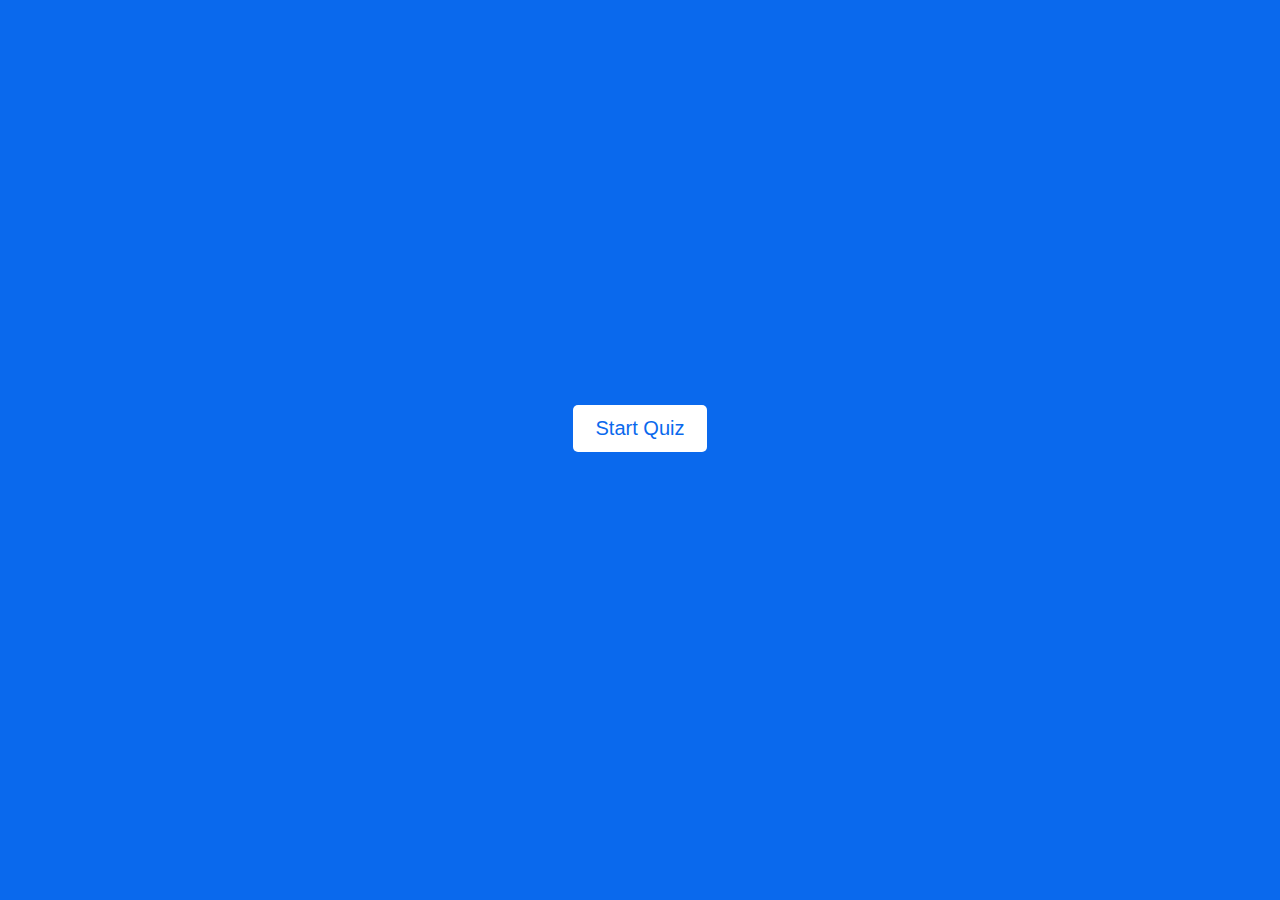
<file: index.html>
<!DOCTYPE html>
<html lang="en">
<head>
    <meta charset="UTF-8">
    <meta name="viewport" content="width=device-width, initial-scale=1.0">
    <title>Document</title>
    <link rel="stylesheet" href="index.css">
</head>


<body>
   <button class="Start">
    <a href="Quizr.html"> Start Quiz</a>
   </button> 
</body>
</html>
</file>
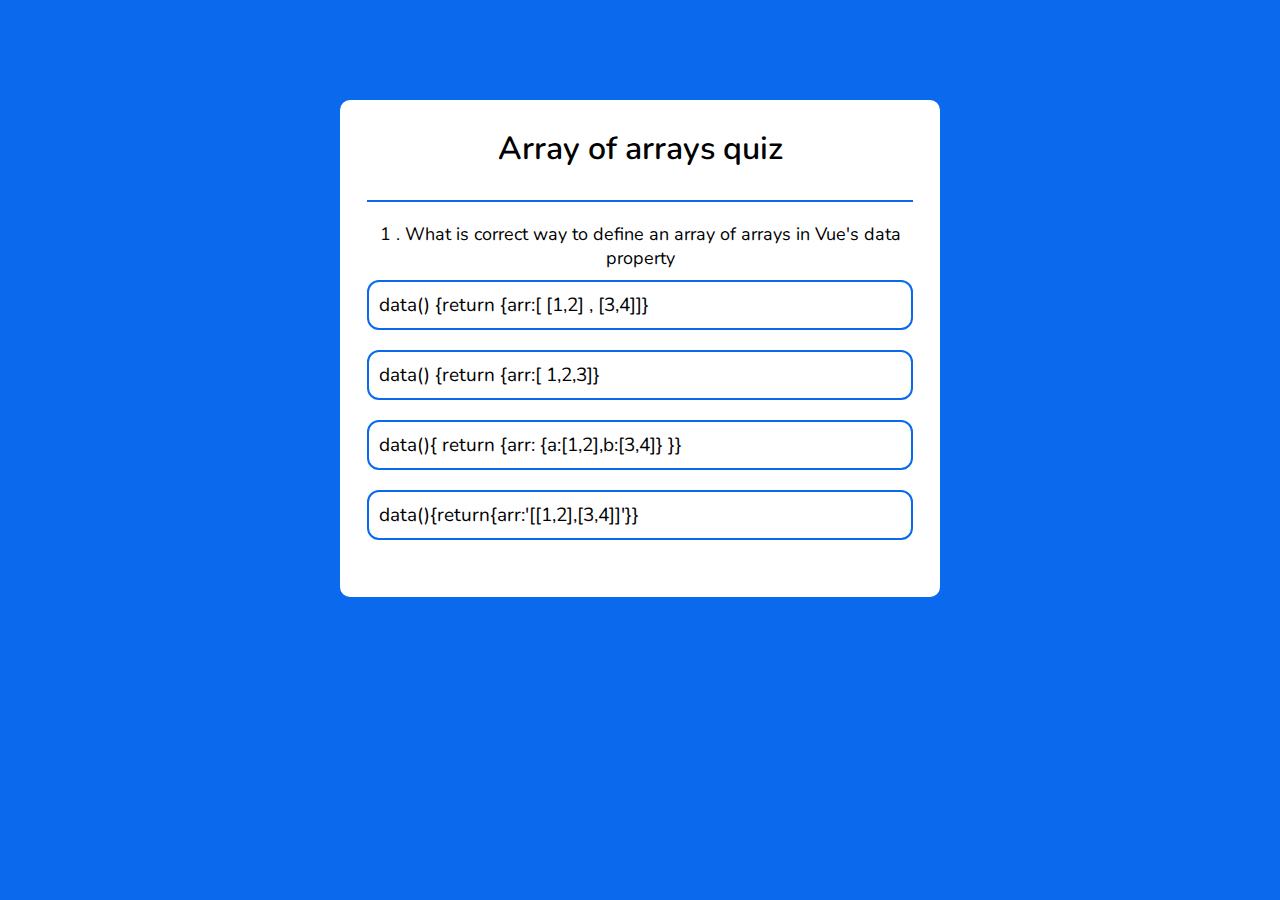
<file: Quizr.html>
<!DOCTYPE html>
<html lang="en">
<head>
    <meta charset="UTF-8">
    <meta name="viewport" content="width=device-width, initial-scale=1.0">
    <title>Document</title>
    <!-- =================my css================ -->
    <link rel="stylesheet" href="index.css">
        <!-- ===================google font=============== -->
        <link rel="preconnect" href="https://fonts.googleapis.com">
        <link rel="preconnect" href="https://fonts.gstatic.com" crossorigin>
        <link href="https://fonts.googleapis.com/css2?family=Arima:wght@100..700&family=Geologica:wght@100..900&family=Inter:ital,opsz,wght@0,14..32,100..900;1,14..32,100..900&family=Italianno&family=Lora:ital,wght@0,400..700;1,400..700&family=Nunito+Sans:ital,opsz,wght@0,6..12,200..1000;1,6..12,200..1000&family=Nunito:ital,wght@0,200..1000;1,200..1000&family=Open+Sans:ital,wght@0,300..800;1,300..800&family=Poppins:ital,wght@0,100;0,200;0,300;0,400;0,500;0,600;0,700;0,800;0,900;1,100;1,200;1,300;1,400;1,500;1,600;1,700;1,800;1,900&family=Questrial&family=Raleway:ital,wght@0,100..900;1,100..900&family=Roboto+Serif:ital,opsz,wght@0,8..144,100..900;1,8..144,100..900&family=Roboto+Slab:wght@100..900&family=Roboto:ital,wght@0,100;0,300;0,400;0,500;0,700;0,900;1,100;1,300;1,400;1,500;1,700;1,900&family=Rufina:wght@400;700&family=Wix+Madefor+Text:ital,wght@0,400..800;1,400..800&display=swap" rel="stylesheet">
          
</head>
<body>
    <div class="app">
         <h1>Array of arrays quiz</h1>
         <div class="quiz">
            <h2 id="question">Question goes here </h2>
            <div id="answer-buttons">
                
            </div>
            <button id="next-btn" style="display: none;">Next</button>
         </div>
    </div>
    <script src="index.js"></script>
</body>
</html>
</file>
<file: index.css>
*{
    margin: 0;
    padding: 0;
    scroll-behavior: smooth;
    box-sizing: border-box;
    font-family: "Nunito", sans-serif;
}
body{
    background-color:  #0a69ed;
}
.app{
    background-color: #fff;
    width: 90%;
    max-width: 600px;
    margin: 100px auto 0;
    border-radius: 10px;
    padding: 27px;
}
.app h1{
    font-weight: 600;
    color: #000000;
    text-align: center;
    border-bottom:  2px solid #0a69ed;
    padding-bottom: 30px;
    
}
.quiz{
    padding: 20px 0;
}
.quiz h2{
     font-size: 18px;
     color: #000000;
     text-align: center;
     font-weight: 400;
}
.btn{
    outline: none;
    border: 2px solid #0a69ed;
    border-radius: 12px;
    width: 100%;
    margin: 10px 0;
    padding: 10px;
    font-size: 19px;
    font-weight: 400;
    text-align: left;
    background-color: #ffffff;
    transition: all ease 0.3s;
}
button{
    cursor: pointer;
}
/* .btn:hover{
    background-color: #0a69ed;
    color: #ffffff;
} */
.correct{
    background-color: #9aeabc;
}
.incorrect{
    background-color: #ff9393;
}
.btn:disabled{
    color: #000000;
}
#next-btn,
.Start{
    outline: none;
    padding: 7px 18px;
    border: none;
    background-color: #0a69ed;
    color: #ffffff;
    display: block;
    margin-left: auto;
}
a{
    text-decoration: none;
    color: #0a69ed;
    font-size: 20px;
    font-weight: 400;
}
.Start{
    margin: 45vh auto;
    background-color:#ffffff ;
    padding:12px 23px;
    border-radius: 5px;
    transition: all ease 0.3s;
}
.Start:hover{
    transform: scale(1.1);
}
</file>
